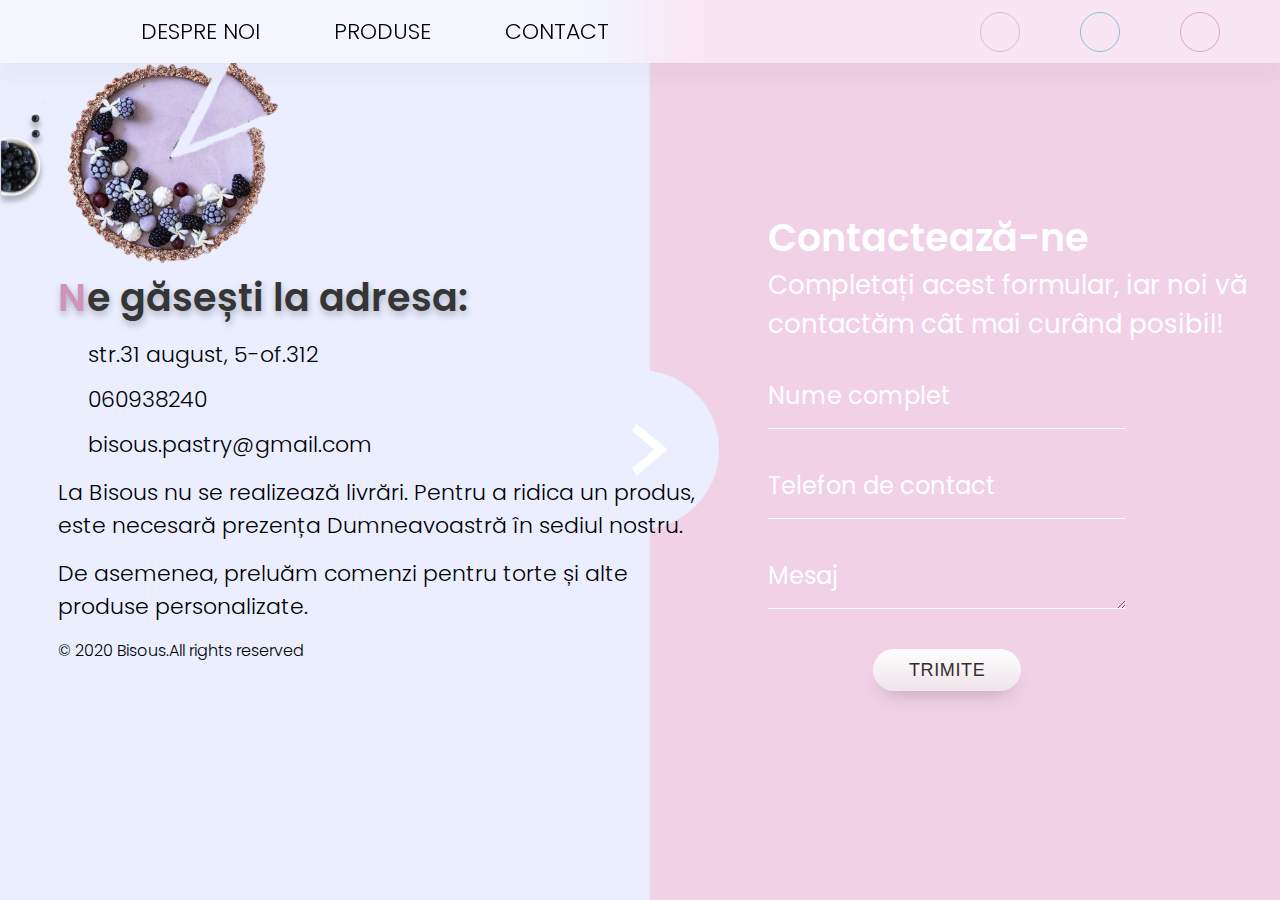
<file: contact.html>
<!DOCTYPE html>
<html lang="en">
  <head>
    <meta charset="UTF-8" />
    <meta name="viewport" content="width=device-width, initial-scale=1.0" />
    <link
      href="https://fonts.googleapis.com/css2?family=Poppins:wght@100;300;400;500;600;700&display=swap"
      rel="stylesheet"
    />
    <link
      rel="stylesheet"
      href="https://use.fontawesome.com/releases/v5.14.0/css/all.css"
      integrity="sha384-HzLeBuhoNPvSl5KYnjx0BT+WB0QEEqLprO+NBkkk5gbc67FTaL7XIGa2w1L0Xbgc"
      crossorigin="anonymous"
    />
    <link rel="stylesheet" href="contact.css" />
    <title>Contact</title>
  </head>
  <body>
    <div class="main">
    <!--Nav-bar-->
    <header class="header" id="header">
      <div class="header-inner">
        <div class="nav-bar">
          <a href="index.html" class="nav-link">
            <i class="fas fa-home"></i>
          </a>
          <a href="index.html" class="nav-link">Despre noi</a>
          <a href="products.html" class="nav-link">Produse</a>
          <a href="contact.html" class="nav-link">Contact</a>
        </div>
        <!--Burger-menu-->
        <div class="burger">
          <div class="line1"></div>
          <div class="line2"></div>
          <div class="line3"></div>
        </div>

        <div class="nav-socials">
          <a class="color1" href="#"
            ><i class="fab fa-facebook-f" id="facebook"></i
          ></a>
          <a class="color2" href="#"
            ><i class="fab fa-instagram" id="instagram"></i
          ></a>
          <a class="color3" href="#"><i class="fas fa-at" id="email"></i></a>
        </div>
      </div>
    </header>

    <!--CONTACT-->
    <section class="contact">
      <div class="contact-inner">
        <div class="contact-column1">
          <div class="contact-image">
            <img src="ContactImg/Image.png" alt="tarta cu afine" />
          </div>
          <div class="contact-text">
            <h2><span>N</span>e găsești la adresa:</h2>
            <div class="contact-categories">
              <div class="contact-line">
                <i class="fas fa-map-marker-alt"></i>
                <p class="contact-address">str.31 august, 5-of.312</p>
              </div>

              <div class="contact-line">
                <i class="fas fa-phone"></i>
                <p class="contact-address">060938240</p>
              </div>

              <div class="contact-line">
                <i class="fas fa-at"></i>
                <p class="contact-address">bisous.pastry@gmail.com</p>
              </div>
            </div>
            <!--/.contact-categories-->
            <div class="contact-details">
              <p class="contact-detail">
                La Bisous nu se realizează livrări. Pentru a ridica un produs,
                este necesară prezența Dumneavoastră în sediul nostru.
              </p>
              <p class="contact-detail">
                De asemenea, preluăm comenzi pentru torte și alte produse
                personalizate.
              </p>
            </div>
            <p class="contact-copyrights">© 2020 Bisous.All rights reserved</p>
          </div>
          <!--/.contact-text-->
        </div>
        <!--/.contact-column1-->

        <div class="contact-column2">
          <form action="" class="contact-form">
            <h2 class="contact-title">Contactează-ne</h2>
            <p class="contact-sentence">
              Completați acest formular, iar noi vă contactăm cât mai curând
              posibil!
            </p>
            
            <div class="form-inputs">
                <div class="input">
            <input id="name" type="text" name="name" required />
            <label class="contact-label" for="name"><span>Nume complet</span></label></div></br>
            <div class="input">
            <input id="phone" type="text" name="phone" required />
            <label class="contact-label" for="phone"><span>Telefon de contact</span></label></div></br>
            <div class="input">
            <textarea
            name="message"
            id="message"
            cols="30"
            rows="12" required
          ></textarea>
            <label class="contact-label" for="message"><span>Mesaj</span></label></div></br>
            
            <div class="button-wrapper">
            <button class="contact-button">TRIMITE</button></div>
        </div>
          </form>
        </div>
        <!--/.contact-column2-->
      </div>
      <!--/.contact-inner-->
    </section>
  </div><!--/.main-->
    <script src="app2.js"></script>
  </body>
</html>
</file>
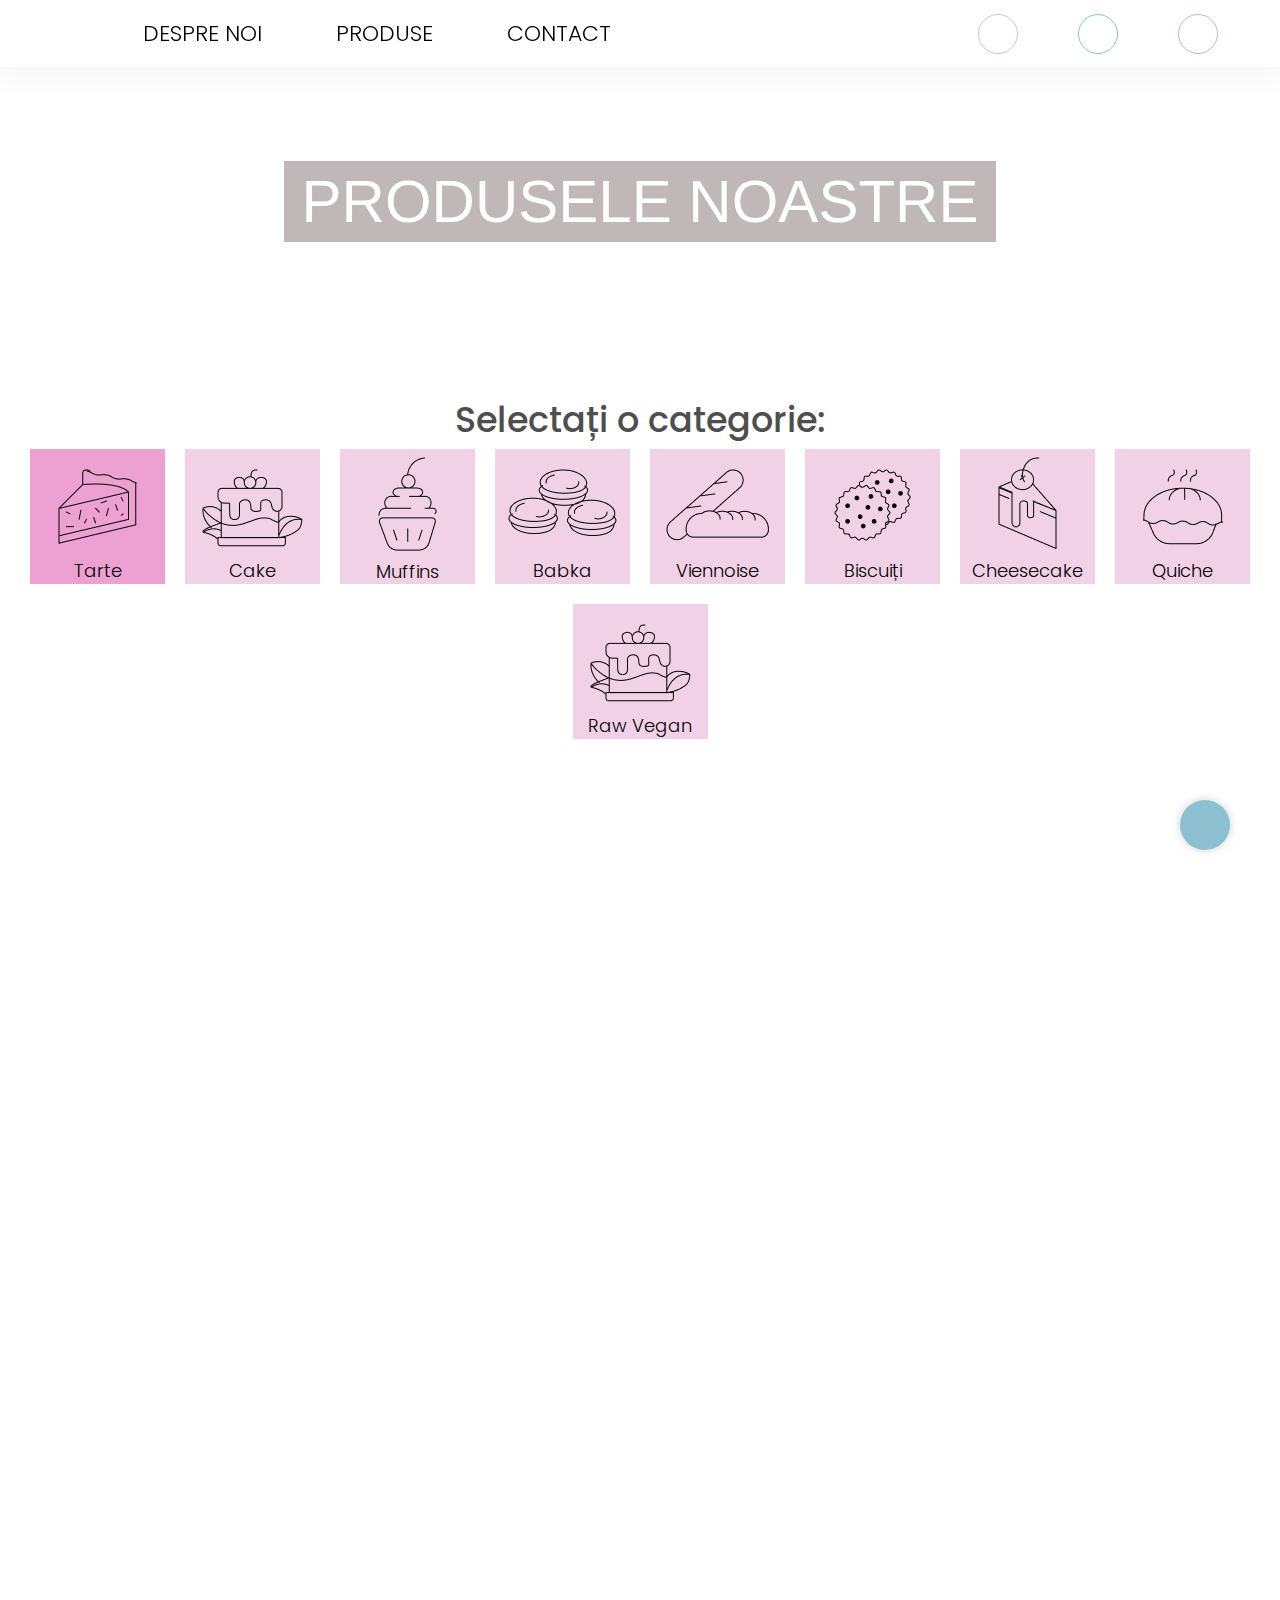
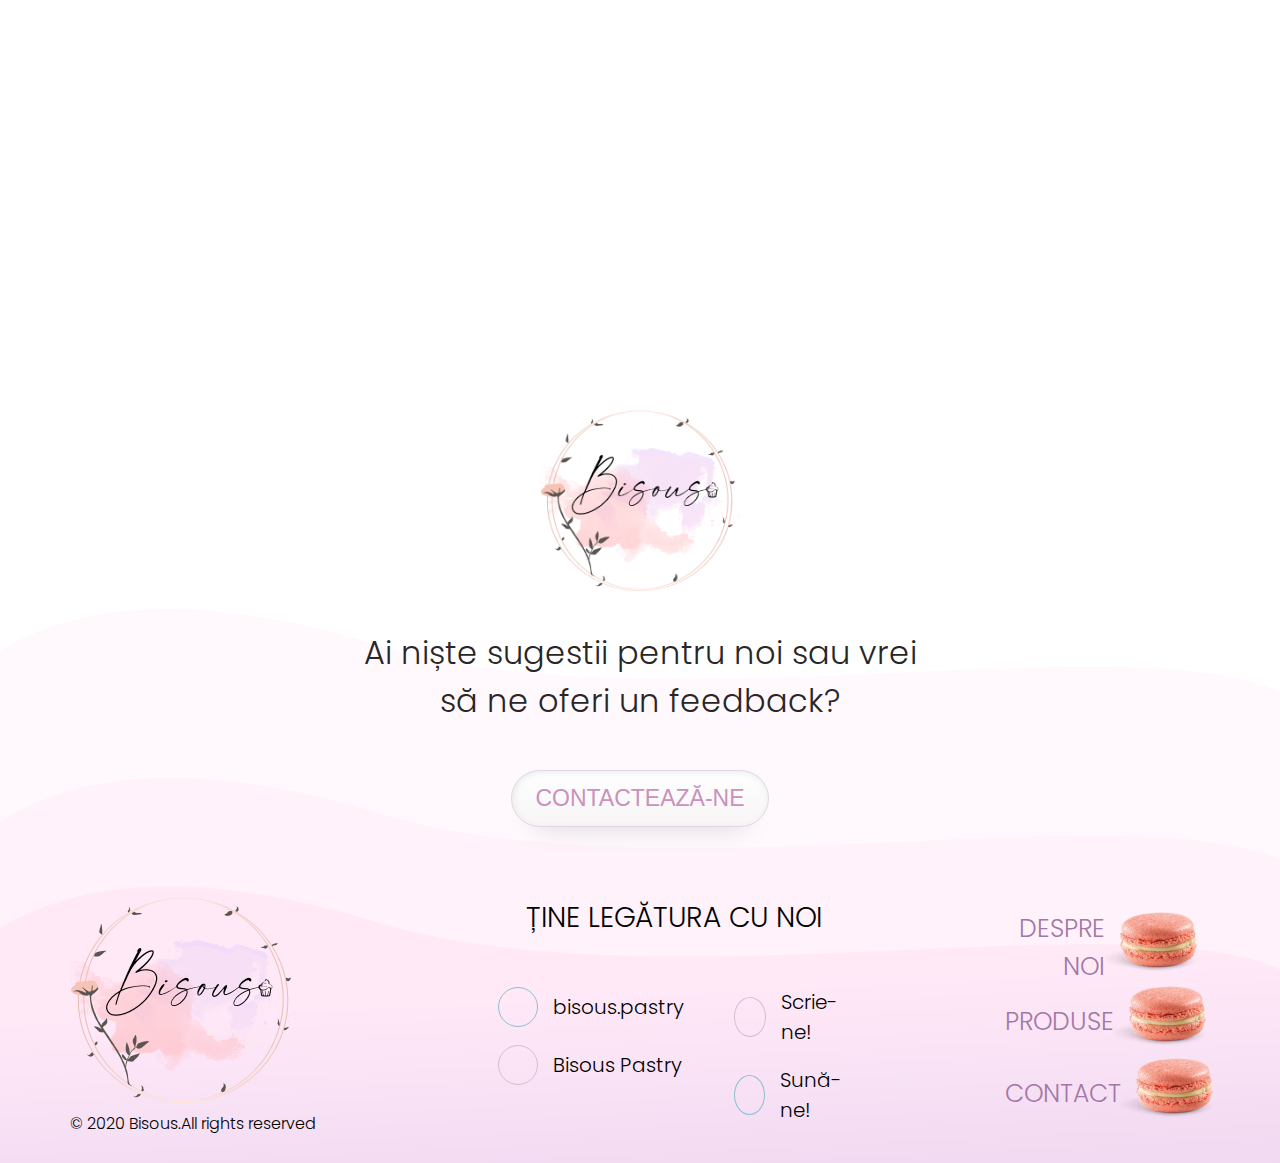
<file: products.html>
<!DOCTYPE html>
<html lang="en">
  <head>
    <meta charset="UTF-8" />
    <meta name="viewport" content="width=device-width, initial-scale=1.0" />
    <link
      rel="stylesheet"
      href="//db.onlinewebfonts.com/c/0407ed4aef00d4db57f6001e710e0a85?family=Castellar"
      type="text/css"
    />
    <link
      href="https://fonts.googleapis.com/css2?family=Poppins:wght@100;300;400;500;600;700&display=swap"
      rel="stylesheet"
    />
    <link
      rel="stylesheet"
      href="https://use.fontawesome.com/releases/v5.14.0/css/all.css"
      integrity="sha384-HzLeBuhoNPvSl5KYnjx0BT+WB0QEEqLprO+NBkkk5gbc67FTaL7XIGa2w1L0Xbgc"
      crossorigin="anonymous"
    />
    <link rel="stylesheet" href="products.css" />
    <title>Products</title>
  </head>
  <body>
    <div class="main">
      <!--Nav-bar-->
      <header class="header" id="header">
        <div class="header-inner">
          <div class="nav-bar">
            <a href="index.html" class="nav-link">
              <i class="fas fa-home"></i>
            </a>
            <a href="index.html" class="nav-link">Despre noi</a>
            <a href="products.html" class="nav-link">Produse</a>
            <a href="contact.html" class="nav-link">Contact</a>
          </div>
          <!--Burger-menu-->
          <div class="burger">
            <div class="line1"></div>
            <div class="line2"></div>
            <div class="line3"></div>
          </div>

          <div class="nav-socials">
            <a class="color1" href="#"
              ><i class="fab fa-facebook-f" id="facebook"></i
            ></a>
            <a class="color2" href="#"
              ><i class="fab fa-instagram" id="instagram"></i
            ></a>
            <a class="color3" href="#"><i class="fas fa-at" id="email"></i></a>
          </div>
        </div>
      </header>

      <!--INTRO-->
      <section class="intro">
        <div class="intro-inner">
          <h1>PRODUSELE NOASTRE</h1>
          <p class="intro-select">Selectați o categorie:</p>
          <div class="intro-categories">
            <div class="intro-category active">
              <div class="intro-icon">
                <img src="ProductsImg/TartaIcon.png" alt="tarta" />
              </div>
              <p class="intro-name">Tarte</p>
            </div>

            <div class="intro-category">
              <div class="intro-icon">
                <img src="ProductsImg/PrajituraIcon.png" alt="prajitura" />
              </div>
              <p class="intro-name">Cake</p>
            </div>

            <div class="intro-category">
              <div class="intro-icon no-margin">
                <img src="ProductsImg/CupcakeIcon.png" alt="muffin" />
              </div>
              <p class="intro-name">Muffins</p>
            </div>

            <div class="intro-category">
              <div class="intro-icon">
                <img src="ProductsImg/MacaronsIcon.png" alt="babka" />
              </div>
              <p class="intro-name">Babka</p>
            </div>

            <div class="intro-category">
              <div class="intro-icon">
                <img src="ProductsImg/ViennoiseIcon.png" alt="viennoise" />
              </div>
              <p class="intro-name">Viennoise</p>
            </div>

            <div class="intro-category">
              <div class="intro-icon">
                <img src="ProductsImg/BiscuitiIcon.png" alt="biscuiti" />
              </div>
              <p class="intro-name">Biscuiți</p>
            </div>

            <div class="intro-category">
              <div class="intro-icon no-margin">
                <img src="ProductsImg/CheesecakeIcon.png" alt="cheesecake" />
              </div>
              <p class="intro-name">Cheesecake</p>
            </div>

            <div class="intro-category">
              <div class="intro-icon">
                <img src="ProductsImg/QuicheIcon.png" alt="quiche" />
              </div>
              <p class="intro-name">Quiche</p>
            </div>

            <div class="intro-category">
              <div class="intro-icon">
                <img src="ProductsImg/PrajituraIcon.png" alt="raw vegan" />
              </div>
              <p class="intro-name">Raw Vegan</p>
            </div>

          </div>
          <!--/.intro-categories-->
        </div>
        <!--/.intro-inner-->
      </section>

      <!--PRODUCTS1-->

      <section class="products active" id="tarte">
        <div class="products-inner">
          <div class="products-header">
            <div class="products-image">
              <img src="ProductsImg/Tarta0.png" alt="tarta" />
            </div>
            <h2>TARTE</h2>
          </div>
          <!--/.products-header-->

          <p class="products-quote">
            O cremă aromată, biscuiți crocanți și textură ușoară - aceștia sunt
            biscuiții macarons de la Bisous.
          </p>

          <div class="products-container">
            <div class="products-items">
              <div class="product-item anim">
                <div class="product-column1 position-tarta">
                  <div class="product-image">
                    <img src="ProductsImg/Tarta1.png" alt="tarta" />
                  </div>
                  <p class="product-price pc">45 lei</p>
                </div>
                <div class="product-column2">
                  <h3>Tartă cu Mere Caramelizate și Sos de Caramelă</h3>
                  <p class="product-ingredients">
                    <span>Ingrediente</span>: blat din făină c/s, nuci grecești, ouă, unt 82%, zahăr, sare, mere, sos de caramelă.
                  </p>
                  <p class="product-price mobile">45 lei</p>
                </div>
              </div>

              <div class="product-item anim">
                <div class="product-column1 position-tarta">
                  <div class="product-image">
                    <img src="ProductsImg/Tarta2.png" alt="tarta" />
                  </div>
                  <p class="product-price pc">45 lei</p>
                </div>
                <div class="product-column2">
                  <h3>Tartă cu Ciocolată și Cocos</h3>
                  <p class="product-ingredients">
                    <span>Ingrediente</span>: blat din făină c/s, nuci grecești, ouă, unt 82%, zahăr, sare, ciocolată, fulgi de cocos.
                  </p>
                  <p class="product-price mobile">45 lei</p>
                </div>
              </div>

              <div class="product-item anim">
                <div class="product-column1 position-tarta">
                  <div class="product-image">
                    <img src="ProductsImg/Tarta3.png" alt="tarta" />
                  </div>
                  <p class="product-price pc">45 lei</p>
                </div>
                <div class="product-column2">
                  <h3>Tartă cu Fructe de Pădure</h3>
                  <p class="product-ingredients">
                    <span>Ingrediente</span>: blat din făină c/s, nuci grecești, ouă, unt 82%, zahăr, sare, fructe de pădure.
                  </p>
                  <p class="product-price mobile">45 lei</p>
                </div>
              </div>

              <div class="product-item anim">
                <div class="product-column1 position-tarta">
                  <div class="product-image">
                    <img src="ProductsImg/Tarta4.png" alt="tarta" />
                  </div>
                  <p class="product-price pc">45 lei</p>
                </div>
                <div class="product-column2">
                  <h3>Tartă cu Ciocolată Albă și Zmeură</h3>
                  <p class="product-ingredients">
                    <span>Ingrediente</span>: blat din făină c/s, nuci grecești, ouă, unt 82%, zahăr, sare, ciocolată albă, zmeură.
                  </p>
                  <p class="product-price mobile">45 lei</p>
                </div>
              </div>
            </div>
            <!--/.products-items-->
          </div>
          <!--/.products-container-->
        </div>
        <!--/.products-inner-->
      </section>

      <!--PRODUCTS2-->
      <section class="products" id="chec">
        <div class="products-inner">
          <div class="products-header">
            <div class="products-image smaller-width">
              <img src="ProductsImg/Prajitura0.png" alt="chec" />
            </div>
            <h2>Chec</h2>
          </div>
          <!--/.products-header-->

          <p class="products-quote">
            O cremă aromată, biscuiți crocanți și textură ușoară - aceștia sunt
            biscuiții macarons de la Bisous.
          </p>

          <div class="products-container">
            <div class="products-items">
              <div class="product-item anim">
                <div class="product-column1">
                  <div class="product-image">
                    <img src="ProductsImg/Prajitura1.png" alt="prajitura" />
                  </div>
                  <p class="product-price pc">45 lei</p>
                </div>
                <div class="product-column2">
                  <h3>Chec cu Mac și Glazură de Lămâie</h3>
                  <p class="product-ingredients">
                    <span>Ingrediente</span>: făină c/s, zahăr, ouă, unt 82%, sare, mac, suc de lămâie.
                  </p>
                  <p class="product-price mobile">45 lei</p>
                </div>
              </div>

              <div class="product-item anim">
                <div class="product-column1">
                  <div class="product-image">
                    <img src="ProductsImg/Prajitura3.png" alt="prajitura" />
                  </div>
                  <p class="product-price pc">45 lei</p>
                </div>
                <div class="product-column2">
                  <h3>Chec Zebra cu Picături de Ciocolată</h3>
                  <p class="product-ingredients">
                    <span>Ingrediente</span>: făină c/s, zahăr, ouă, unt 82%, sare, picături de ciocolată.
                  </p>
                  <p class="product-price mobile">45 lei</p>
                </div>
              </div>

              <div class="product-item anim">
                <div class="product-column1">
                  <div class="product-image">
                    <img src="ProductsImg/Prajitura3.png" alt="prajitura" />
                  </div>
                  <p class="product-price pc">45 lei</p>
                </div>
                <div class="product-column2">
                  <h3>Chec cu Picături de Ciocolată și Cacao</h3>
                  <p class="product-ingredients">
                    <span>Ingrediente</span>: făină c/s, zahăr, ouă, unt 82%, sare, picături de ciocolată, cacao.
                  </p>
                  <p class="product-price mobile">45 lei</p>
                </div>
              </div>

              <div class="product-item anim">
                <div class="product-column1">
                  <div class="product-image">
                    <img src="ProductsImg/Prajitura4.png" alt="prajitura" />
                  </div>
                  <p class="product-price pc">45 lei</p>
                </div>
                <div class="product-column2">
                  <h3>Chec cu Morcov, Nuci și Coajă de Portocală</h3>
                  <p class="product-ingredients">
                    <span>Ingrediente</span>: făină c/s, zahăr, ouă, unt 82%, sare, morcov, nuci grecești, coajă de portocală.
                  </p>
                  <p class="product-price mobile">45 lei</p>
                </div>
              </div>

              <div class="product-item anim">
                <div class="product-column1">
                  <div class="product-image">
                    <img src="ProductsImg/Prajitura4.png" alt="prajitura" />
                  </div>
                  <p class="product-price pc">45 lei</p>
                </div>
                <div class="product-column2">
                  <h3>Chec cu Banane, Cacao și Picături de Ciocolată</h3>
                  <p class="product-ingredients">
                    <span>Ingrediente</span>: făină c/s, zahăr, ouă, unt 82%, sare, banane, cacao, picături de ciocolată.
                  </p>
                  <p class="product-price mobile">45 lei</p>
                </div>
              </div>

            </div>
            <!--/.products-items-->
          </div>
          <!--/.products-container-->
        </div>
        <!--/.products-inner-->
      </section>

      <!--PRODUCTS3-->
      <section class="products" id="muffins">
        <div class="products-inner">
          <div class="products-header">
            <div class="products-image">
              <img src="ProductsImg/Cupcake0.png" alt="muffin" />
            </div>
            <h2>Muffins</h2>
          </div>
          <!--/.products-header-->

          <p class="products-quote">
            O cremă aromată, biscuiți crocanți și textură ușoară - aceștia sunt
            biscuiții macarons de la Bisous.
          </p>

          <div class="products-container">
            <div class="products-items">
              <div class="product-item anim">
                <div class="product-column1">
                  <div class="product-image">
                    <img src="ProductsImg/Cupcake1.png" alt="muffin" />
                  </div>
                  <p class="product-price pc">45 lei</p>
                </div>
                <div class="product-column2">
                  <h3>Muffin Clasic cu Vanilie</h3>
                  <p class="product-ingredients">
                    <span>Ingrediente</span>: făină c/s, ouă, lapte integral, unt 82%, zahăr, extract de vanilie.
                  </p>
                  <p class="product-price mobile">45 lei</p>
                </div>
              </div>

              <div class="product-item anim">
                <div class="product-column1">
                  <div class="product-image">
                    <img src="ProductsImg/Cupcake2.png" alt="muffin" />
                  </div>
                  <p class="product-price pc">45 lei</p>
                </div>
                <div class="product-column2">
                  <h3>Muffin Clasic cu Fructe </h3>
                  <p class="product-ingredients">
                    <span>Ingrediente</span>: făină c/s, ouă, lapte integral, unt 82%, zahăr, fructe la alegere.
                  </p>
                  <p class="product-price mobile">45 lei</p>
                </div>
              </div>

              <div class="product-item anim">
                <div class="product-column1">
                  <div class="product-image">
                    <img src="ProductsImg/Cupcake3.png" alt="cupcake" />
                  </div>
                  <p class="product-price pc">45 lei</p>
                </div>
                <div class="product-column2">
                  <h3>Muffin cu Vișină și Cacao</h3>
                  <p class="product-ingredients">
                    <span>Ingrediente</span>: făină c/s, ouă, lapte integral, unt 82%, zahăr, cacao, vișină.
                  </p>
                  <p class="product-price mobile">45 lei</p>
                </div>
              </div>

              <div class="product-item anim">
                <div class="product-column1">
                  <div class="product-image">
                    <img src="ProductsImg/Cupcake4.png" alt="muffin" />
                  </div>
                  <p class="product-price pc">45 lei</p>
                </div>
                <div class="product-column2">
                  <h3>Muffin cu Ciocolată și Cacao</h3>
                  <p class="product-ingredients">
                    <span>Ingrediente</span>: făină c/s, ouă, lapte integral, unt 82%, zahăr, cacao, ciocolată.
                  </p>
                  <p class="product-price mobile">45 lei</p>
                </div>
              </div>

              <div class="product-item anim">
                <div class="product-column1">
                  <div class="product-image">
                    <img src="ProductsImg/Cupcake4.png" alt="muffin" />
                  </div>
                  <p class="product-price pc">45 lei</p>
                </div>
                <div class="product-column2">
                  <h3>Cacao Muffin</h3>
                  <p class="product-ingredients">
                    <span>Ingrediente</span>: făină c/s, ouă, lapte integral, unt 82%, zahăr, cacao.
                  </p>
                  <p class="product-price mobile">45 lei</p>
                </div>
              </div>

            </div>
            <!--/.products-items-->
          </div>
          <!--/.products-container-->
        </div>
        <!--/.products-inner-->
      </section>

      <!--PRODUCTS4-->
      <section class="products" id="babka invartita">
        <div class="products-inner">
          <div class="products-header">
            <div class="products-image">
              <img src="ProductsImg/Macaron0.png" alt="babka invartita" />
            </div>
            <h2>BABKA</h2>
          </div>
          <!--/.products-header-->

          <p class="products-quote">
            O cremă aromată, biscuiți crocanți și textură ușoară - aceștia sunt
            biscuiții macarons de la Bisous.
          </p>

          <div class="products-container">
            <div class="products-items">
              <div class="product-item anim">
                <div class="product-column1">
                  <div class="product-image">
                    <img src="ProductsImg/Macaron1.png" alt="babka invartita" />
                  </div>
                  <p class="product-price pc">45 lei</p>
                </div>
                <div class="product-column2">
                  <h3>Babka cu Mac</h3>
                  <p class="product-ingredients">
                    <span>Ingrediente</span>: făină c/s, lapte integral, unt 82%, ouă, zahăr, sare, drojdii, mac.
                  </p>
                  <p class="product-price mobile">45 lei</p>
                </div>
              </div>

              <div class="product-item anim">
                <div class="product-column1">
                  <div class="product-image">
                    <img src="ProductsImg/Macaron2.png" alt="babka invartita" />
                  </div>
                  <p class="product-price pc">45 lei</p>
                </div>
                <div class="product-column2">
                  <h3>Babka cu Pastă de Ciocolată</h3>
                  <p class="product-ingredients">
                    <span>Ingrediente</span>: făină c/s, lapte integral, unt 82%, ouă, zahăr, sare, drojdii, pastă de ciocolată.
                  </p>
                  <p class="product-price mobile">45 lei</p>
                </div>
              </div>

              <div class="product-item anim">
                <div class="product-column1">
                  <div class="product-image">
                    <img src="ProductsImg/Macaron3.png" alt="babka invartita" />
                  </div>
                  <p class="product-price pc">45 lei</p>
                </div>
                <div class="product-column2">
                  <h3>Babka cu Scorțișoară, Fructe Uscate și Rom</h3>
                  <p class="product-ingredients">
                    <span>Ingrediente</span>: făină c/s, lapte integral, unt 82%, ouă, zahăr, sare, drojdii, scorțișoară, stafide, caise uscate, rom.
                  </p>
                  <p class="product-price mobile">45 lei</p>
                </div>
              </div>

              <div class="product-item anim">
                <div class="product-column1">
                  <div class="product-image">
                    <img src="ProductsImg/Macaron4.png" alt="macaron" />
                  </div>
                  <p class="product-price pc">45 lei</p>
                </div>
                <div class="product-column2">
                  <h3>Babka cu Lapte Condensat și Nuci</h3>
                  <p class="product-ingredients">
                    <span>Ingrediente</span>: făină c/s, lapte integral, unt 82%, ouă, zahăr, sare, drojdii, lapte condensat fiert, nuci grecești.
                  </p>
                  <p class="product-price mobile">45 lei</p>
                </div>
              </div>
            </div>
            <!--/.products-items-->
          </div>
          <!--/.products-container-->
        </div>
        <!--/.products-inner-->
      </section>

      <!--PRODUCTS5-->
      <section class="products" id="viennoise">
        <div class="products-inner">
          <div class="products-header">
            <div class="products-image smaller-width">
              <img src="ProductsImg/Viennoise0.png" alt="viennoise" />
            </div>
            <h2>VIENNOISE</h2>
          </div>
          <!--/.products-header-->

          <p class="products-quote">
            O cremă aromată, biscuiți crocanți și textură ușoară - aceștia sunt
            biscuiții macarons de la Bisous.
          </p>

          <div class="products-container">
            <div class="products-items">
              <div class="product-item anim">
                <div class="product-column1">
                  <div class="product-image">
                    <img src="ProductsImg/Viennoise1.png" alt="cinnabon" />
                  </div>
                  <p class="product-price pc">45 lei</p>
                </div>
                <div class="product-column2">
                  <h3>Cinnabon cu Scorțișoară și Ciocolată</h3>
                  <p class="product-ingredients">
                    <span>Ingrediente</span>: făină c/s, ouă, zahăr, drojdii, unt 82%, lapte integral, scorțișoară, cacao, ciocolată.
                  </p>
                  <p class="product-price mobile">45 lei</p>
                </div>
              </div>

              <div class="product-item anim">
                <div class="product-column1">
                  <div class="product-image">
                    <img src="ProductsImg/Viennoise2.png" alt="melc" />
                  </div>
                  <p class="product-price pc">45 lei</p>
                </div>
                <div class="product-column2">
                  <h3>Cinnabon cu Scorțișoară și Cream Cheese</h3>
                  <p class="product-ingredients">
                    <span>Ingrediente</span>: făină c/s, ouă, zahăr, drojdii, unt 82%, lapte integral, scorțișoară, cremă cheese.
                  </p>
                  <p class="product-price mobile">45 lei</p>
                </div>
              </div>

              <div class="product-item anim">
                <div class="product-column1">
                  <div class="product-image">
                    <img src="ProductsImg/Viennoise1.png" alt="gogoși" />
                  </div>
                  <p class="product-price pc">45 lei</p>
                </div>
                <div class="product-column2">
                  <h3>Gogoși cu Lapte Condensat</h3>
                  <p class="product-ingredients">
                    <span>Ingrediente</span>: făină c/s, ouă, zahăr, drojdii, lapte integral, scorțișoară, lapte condensat fiert.
                  </p>
                  <p class="product-price mobile">45 lei</p>
                </div>
              </div>

              <div class="product-item anim">
                <div class="product-column1">
                  <div class="product-image">
                    <img src="ProductsImg/Viennoise2.png" alt="gogoși" />
                  </div>
                  <p class="product-price pc">45 lei</p>
                </div>
                <div class="product-column2">
                  <h3>Gogoși cu Cremă de Vanilie</h3>
                  <p class="product-ingredients">
                    <span>Ingrediente</span>: făină c/s, ouă, zahăr, drojdii, lapte integral, smântână, extract de vanilie.
                  </p>
                  <p class="product-price mobile">45 lei</p>
                </div>
              </div>

              <div class="product-item anim">
                <div class="product-column1">
                  <div class="product-image">
                    <img src="ProductsImg/Viennoise2.png" alt="gogoși" />
                  </div>
                  <p class="product-price pc">45 lei</p>
                </div>
                <div class="product-column2">
                  <h3>Gogoși cu Gem de Fructe</h3>
                  <p class="product-ingredients">
                    <span>Ingrediente</span>: făină c/s, ouă, zahăr, drojdii, lapte integral, gem de fructe.
                  </p>
                  <p class="product-price mobile">45 lei</p>
                </div>
              </div>

              <div class="product-item anim">
                <div class="product-column1">
                  <div class="product-image">
                    <img src="ProductsImg/Viennoise2.png" alt="gogoși" />
                  </div>
                  <p class="product-price pc">45 lei</p>
                </div>
                <div class="product-column2">
                  <h3>Gogoși cu Ciocolată</h3>
                  <p class="product-ingredients">
                    <span>Ingrediente</span>: făină c/s, ouă, zahăr, drojdii, lapte integral, ciocolată.
                  </p>
                  <p class="product-price mobile">45 lei</p>
                </div>
              </div>

              <div class="product-item anim">
                <div class="product-column1">
                  <div class="product-image">
                    <img src="ProductsImg/Viennoise2.png" alt="cornișoare" />
                  </div>
                  <p class="product-price pc">45 lei</p>
                </div>
                <div class="product-column2">
                  <h3>Cornișoare cu Lapte Condensat</h3>
                  <p class="product-ingredients">
                    <span>Ingrediente</span>: făină c/s, ouă, zahăr, drojdii, unt 82%, lapte integral, sare, lapte condensat fiert.
                  </p>
                  <p class="product-price mobile">45 lei</p>
                </div>
              </div>

              <div class="product-item anim">
                <div class="product-column1">
                  <div class="product-image">
                    <img src="ProductsImg/Viennoise2.png" alt="cornișoare" />
                  </div>
                  <p class="product-price pc">45 lei</p>
                </div>
                <div class="product-column2">
                  <h3>Cornișoare cu Cremă de Vanilie</h3>
                  <p class="product-ingredients">
                    <span>Ingrediente</span>: făină c/s, ouă, zahăr, drojdii, unt 82%, lapte integral, sare, smântână, vanilie.
                  </p>
                  <p class="product-price mobile">45 lei</p>
                </div>
              </div>

              <div class="product-item anim">
                <div class="product-column1">
                  <div class="product-image">
                    <img src="ProductsImg/Viennoise2.png" alt="cornișoare" />
                  </div>
                  <p class="product-price pc">45 lei</p>
                </div>
                <div class="product-column2">
                  <h3>Cornișoare cu Gem de Fructe</h3>
                  <p class="product-ingredients">
                    <span>Ingrediente</span>: făină c/s, ouă, zahăr, drojdii, unt 82%, lapte integral, sare, gem de fructe.
                  </p>
                  <p class="product-price mobile">45 lei</p>
                </div>
              </div>

              <div class="product-item anim">
                <div class="product-column1">
                  <div class="product-image">
                    <img src="ProductsImg/Viennoise2.png" alt="cornișoare" />
                  </div>
                  <p class="product-price pc">45 lei</p>
                </div>
                <div class="product-column2">
                  <h3>Cornișoare cu Ciocolată</h3>
                  <p class="product-ingredients">
                    <span>Ingrediente</span>: făină c/s, ouă, zahăr, drojdii, unt 82%, lapte integral, sare, ciocolată.
                  </p>
                  <p class="product-price mobile">45 lei</p>
                </div>
              </div>

            </div>
            <!--/.products-items-->
          </div>
          <!--/.products-container-->
        </div>
        <!--/.products-inner-->
      </section>

      <!--PRODUCTS6-->
      <section class="products" id="biscuiti">
        <div class="products-inner">
          <div class="products-header">
            <div class="products-image smaller-width">
              <img src="ProductsImg/Biscuiti0.png" alt="biscuiti" />
            </div>
            <h2>BICUITI</h2>
          </div>
          <!--/.products-header-->

          <p class="products-quote">
            O cremă aromată, biscuiți crocanți și textură ușoară - aceștia sunt
            biscuiții macarons de la Bisous.
          </p>

          <div class="products-container">
            <div class="products-items">
              <div class="product-item anim">
                <div class="product-column1">
                  <div class="product-image">
                    <img src="ProductsImg/Biscuiti1.png" alt="biscuiti" />
                  </div>
                  <p class="product-price pc">45 lei</p>
                </div>
                <div class="product-column2">
                  <h3>Biscuiți de Ovăz cu Ciocolată</h3>
                  <p class="product-ingredients">
                    <span>Ingrediente</span>: fulgi de ovăz, unt 82%, făină c/s, zahăr, ouă, sare, fulgi de ciocolată.
                  </p>
                  <p class="product-price mobile">45 lei</p>
                </div>
              </div>

              <div class="product-item anim">
                <div class="product-column1">
                  <div class="product-image">
                    <img src="ProductsImg/Biscuiti1.png" alt="biscuiti" />
                  </div>
                  <p class="product-price pc">45 lei</p>
                </div>
                <div class="product-column2">
                  <h3>Biscuiți de Ovăz cu Fulgi de Cocos</h3>
                  <p class="product-ingredients">
                    <span>Ingrediente</span>: fulgi de ovăz, unt 82%, făină c/s, zahăr, ouă, sare, fulgi de cocos.
                  </p>
                  <p class="product-price mobile">45 lei</p>
                </div>
              </div>

              <div class="product-item anim">
                <div class="product-column1">
                  <div class="product-image">
                    <img src="ProductsImg/Biscuiti1.png" alt="biscuiti" />
                  </div>
                  <p class="product-price pc">45 lei</p>
                </div>
                <div class="product-column2">
                  <h3>Biscuiți de Ovăz cu Arahide</h3>
                  <p class="product-ingredients">
                    <span>Ingrediente</span>: fulgi de ovăz, unt 82%, făină c/s, zahăr, ouă, sare, arahide.
                  </p>
                  <p class="product-price mobile">45 lei</p>
                </div>
              </div>

              <div class="product-item anim">
                <div class="product-column1">
                  <div class="product-image">
                    <img src="ProductsImg/Biscuiti1.png" alt="biscuiti" />
                  </div>
                  <p class="product-price pc">45 lei</p>
                </div>
                <div class="product-column2">
                  <h3>Biscuiți de Ovăz cu Stafide și Susan</h3>
                  <p class="product-ingredients">
                    <span>Ingrediente</span>: fulgi de ovăz, unt 82%, făină c/s, zahăr, ouă, sare, stafide, susan.
                  </p>
                  <p class="product-price mobile">45 lei</p>
                </div>
              </div>

              <div class="product-item anim">
                <div class="product-column1">
                  <div class="product-image">
                    <img src="ProductsImg/Biscuiti1.png" alt="biscuiti" />
                  </div>
                  <p class="product-price pc">45 lei</p>
                </div>
                <div class="product-column2">
                  <h3>Biscuiți Americani</h3>
                  <p class="product-ingredients">
                    <span>Ingrediente</span>: făină c/s, unt 82%, zahăr, ouă, sare, picături de ciocolată.
                  </p>
                  <p class="product-price mobile">45 lei</p>
                </div>
              </div>

              <div class="product-item anim">
                <div class="product-column1">
                  <div class="product-image">
                    <img src="ProductsImg/Biscuiti1.png" alt="biscuiti" />
                  </div>
                  <p class="product-price pc">45 lei</p>
                </div>
                <div class="product-column2">
                  <h3>Biscuiți de Unt</h3>
                  <p class="product-ingredients">
                    <span>Ingrediente</span>: făină c/s, unt 82%, zahăr, ouă, extract de vanilie.
                  </p>
                  <p class="product-price mobile">45 lei</p>
                </div>
              </div>

              <div class="product-item anim">
                <div class="product-column1">
                  <div class="product-image">
                    <img src="ProductsImg/Biscuiti1.png" alt="biscuiti" />
                  </div>
                  <p class="product-price pc">45 lei</p>
                </div>
                <div class="product-column2">
                  <h3>Biscuiți Brownie</h3>
                  <p class="product-ingredients">
                    <span>Ingrediente</span>: făină c/s, unt 82%, zahăr, ouă, sare, cacao.
                  </p>
                  <p class="product-price mobile">45 lei</p>
                </div>
              </div>

              <div class="product-item anim">
                <div class="product-column1">
                  <div class="product-image">
                    <img src="ProductsImg/Biscuiti1.png" alt="biscuiti" />
                  </div>
                  <p class="product-price pc">45 lei</p>
                </div>
                <div class="product-column2">
                  <h3>Biscuiți cu Nuci</h3>
                  <p class="product-ingredients">
                    <span>Ingrediente</span>: făină c/s, unt 82%, zahăr, ouă, sare, nuci grecești.
                  </p>
                  <p class="product-price mobile">45 lei</p>
                </div>
              </div>

              <div class="product-item anim">
                <div class="product-column1">
                  <div class="product-image">
                    <img src="ProductsImg/Biscuiti1.png" alt="biscuiti" />
                  </div>
                  <p class="product-price pc">45 lei</p>
                </div>
                <div class="product-column2">
                  <h3>Biscuiți Madeleine</h3>
                  <p class="product-ingredients">
                    <span>Ingrediente</span>: făină c/s, unt 82%, zahăr, ouă, sare, lapte, vanilie.
                  </p>
                  <p class="product-price mobile">45 lei</p>
                </div>
              </div>

              <div class="product-item anim">
                <div class="product-column1">
                  <div class="product-image">
                    <img src="ProductsImg/Biscuiti1.png" alt="biscuiti" />
                  </div>
                  <p class="product-price pc">45 lei</p>
                </div>
                <div class="product-column2">
                  <h3>Cornulețe cu Vișină</h3>
                  <p class="product-ingredients">
                    <span>Ingrediente</span>: făină c/s, unt 82%, zahăr, ouă, smântână, vișine.
                  </p>
                  <p class="product-price mobile">45 lei</p>
                </div>
              </div>

            </div>
            <!--/.products-items-->
          </div>
          <!--/.products-container-->
        </div>
        <!--/.products-inner-->
      </section>

      <!--PRODUCTS7-->
      <section class="products" id="cheesecake">
        <div class="products-inner">
          <div class="products-header">
            <div class="products-image cheesecake-position">
              <img src="ProductsImg/Cheesecake0.png" alt="cheesecake" />
            </div>
            <h2>CHEESECAKE</h2>
          </div>
          <!--/.products-header-->

          <p class="products-quote">
            O cremă aromată, biscuiți crocanți și textură ușoară - aceștia sunt
            biscuiții macarons de la Bisous.
          </p>

          <div class="products-container">
            <div class="products-items">
              <div class="product-item anim">
                <div class="product-column1">
                  <div class="product-image">
                    <img src="ProductsImg/Cheesecake1.png" alt="cheesecake" />
                  </div>
                  <p class="product-price pc">45 lei</p>
                </div>
                <div class="product-column2">
                  <h3>Cheesecake Snickers cu Arahide și Ganache de Ciocolată</h3>
                  <p class="product-ingredients">
                    <span>Ingrediente</span>: blat din biscuiți artizanali, unt, cremă de brânză mascarpone, smântână dulce, ouă, zahăr, arahide în caramelă, ganache de ciocolată.
                  </p>
                  <p class="product-price mobile">45 lei</p>
                </div>
              </div>

              <div class="product-item anim">
                <div class="product-column1">
                  <div class="product-image">
                    <img src="ProductsImg/Cheesecake2.png" alt="cheesecake" />
                  </div>
                  <p class="product-price pc">45 lei</p>
                </div>
                <div class="product-column2">
                  <h3>Cheesecake cu Mac și Ganache de Ciocolată Albă</h3>
                  <p class="product-ingredients">
                    <span>Ingrediente</span>: blat din biscuiți artizanali, unt, cremă mascarpone, smântână dulce, ouă, zahăr, mac, cioclată albă.
                  </p>
                  <p class="product-price mobile">45 lei</p>
                </div>
              </div>

              <div class="product-item anim">
                <div class="product-column1">
                  <div class="product-image">
                    <img src="ProductsImg/Cheesecake3.png" alt="cheesecake" />
                  </div>
                  <p class="product-price pc">45 lei</p>
                </div>
                <div class="product-column2">
                  <h3>Cheesecake Clasic cu Fructe</h3>
                  <p class="product-ingredients">
                    <span>Ingrediente</span>: blat din biscuiți artizanali, unt, cremă de brânză mascarpone, smântână dulce, ouă, zahăr, fructe la alegere.
                  </p>
                  <p class="product-price mobile">45 lei</p>
                </div>
              </div>

              <div class="product-item anim">
                <div class="product-column1">
                  <div class="product-image">
                    <img src="ProductsImg/Cheesecake4.png" alt="cheesecake" />
                  </div>
                  <p class="product-price pc">45 lei</p>
                </div>
                <div class="product-column2">
                  <h3>Cheesecake cu Ciocolată și Cacao</h3>
                  <p class="product-ingredients">
                    <span>Ingrediente</span>: blat din biscuiți artizanali, unt, cremă mascarpone, smântână dulce, ouă, zahăr, ganache de ciocolată, cacao.
                  </p>
                  <p class="product-price mobile">45 lei</p>
                </div>
              </div>
            </div>
            <!--/.products-items-->
          </div>
          <!--/.products-container-->
        </div>
        <!--/.products-inner-->
      </section>

      <!--PRODUCTS8-->
      <section class="products" id="quiche">
        <div class="products-inner">
          <div class="products-header">
            <div class="products-image">
              <img src="ProductsImg/Quiche0.png" alt="quiche" />
            </div>
            <h2>QUICHE</h2>
          </div>
          <!--/.products-header-->

          <p class="products-quote">
            O cremă aromată, biscuiți crocanți și textură ușoară - aceștia sunt
            biscuiții macarons de la Bisous.
          </p>

          <div class="products-container">
            <div class="products-items">
              <div class="product-item anim">
                <div class="product-column1">
                  <div class="product-image">
                    <img src="ProductsImg/Quiche1.png" alt="quiche" />
                  </div>
                  <p class="product-price pc">45 lei</p>
                </div>
                <div class="product-column2">
                  <h3>Quiche cu Pui și Ciuperci</h3>
                  <p class="product-ingredients">
                    <span>Ingrediente</span>: blat din făină de c/s, unt 82%, ouă, smântână, carne de pui, ciuperci.
                  </p>
                  <p class="product-price mobile">45 lei</p>
                </div>
              </div>

              <div class="product-item anim">
                <div class="product-column1">
                  <div class="product-image">
                    <img src="ProductsImg/Quiche2.png" alt="quiche" />
                  </div>
                  <p class="product-price pc">45 lei</p>
                </div>
                <div class="product-column2">
                  <h3>Quiche cu Mozarella, Spanac și Roșii</h3>
                  <p class="product-ingredients">
                    <span>Ingrediente</span>: blat din făină de c/s, unt 82%, ouă, smântână, mozarella, roșii, spanac.
                  </p>
                  <p class="product-price mobile">45 lei</p>
                </div>
              </div>

              <div class="product-item anim">
                <div class="product-column1">
                  <div class="product-image">
                    <img src="ProductsImg/Quiche3.png" alt="quiche" />
                  </div>
                  <p class="product-price pc">45 lei</p>
                </div>
                <div class="product-column2">
                  <h3>Quiche cu Lorain, Șuncă și Cașcaval</h3>
                  <p class="product-ingredients">
                    <span>Ingrediente</span>: blat din făină de c/s, unt 82%, ouă, smmântână, lorain, șuncă, cașcaval.
                  </p>
                  <p class="product-price mobile">45 lei</p>
                </div>
              </div>

            </div>
            <!--/.products-items-->
          </div>
          <!--/.products-container-->
        </div>
        <!--/.products-inner-->
      </section>

       <!--PRODUCTS9-->
       <section class="products" id="produse raw vegan">
        <div class="products-inner">
          <div class="products-header">
            <div class="products-image">
              <img src="ProductsImg/Eclere0.png" alt="raw vegan" />
            </div>
            <h2>PRODUSE RAW VEGAN</h2>
          </div>
          <!--/.products-header-->

          <p class="products-quote">
            O cremă aromată, biscuiți crocanți și textură ușoară - aceștia sunt
            biscuiții macarons de la Bisous.
          </p>

          <div class="products-container">
            <div class="products-items">
              <div class="product-item anim">
                <div class="product-column1">
                  <div class="product-image">
                    <img src="ProductsImg/Eclere1.png" alt="ecler" />
                  </div>
                  <p class="product-price pc">45 lei</p>
                </div>
                <div class="product-column2">
                  <h3>Granola cu Ciocolată și Nuci</h3>
                  <p class="product-ingredients">
                    <span>Ingrediente</span>: fulgi de ovăz, ulei de cocos, miere de albini, migdale, nuci grecești, ciocolată.
                  </p>
                  <p class="product-price mobile">45 lei</p>
                </div>
              </div>

              <div class="product-item anim">
                <div class="product-column1">
                  <div class="product-image">
                    <img src="ProductsImg/Eclere2.png" alt="ecler" />
                  </div>
                  <p class="product-price pc">45 lei</p>
                </div>
                <div class="product-column2">
                  <h3>Granola cu Fructe Uscate și Nuci</h3>
                  <p class="product-ingredients">
                    <span>Ingrediente</span>: fulgi de ovăz, ulei de cocos, miere de albini, migdale, nuci grecești, fructe uscate.
                  </p>
                  <p class="product-price mobile">45 lei</p>
                </div>
              </div>

              <div class="product-item anim">
                <div class="product-column1">
                  <div class="product-image">
                    <img src="ProductsImg/Eclere3.png" alt="musli bar" />
                  </div>
                  <p class="product-price pc">45 lei</p>
                </div>
                <div class="product-column2">
                  <h3>Musli Bar</h3>
                  <p class="product-ingredients">
                    <span>Ingrediente</span>: fulgi de ovăz, fulgi de cocos, stafide, picături de ciocolată, ulei de cocos, miere, migdale, chia.
                  </p>
                  <p class="product-price mobile">45 lei</p>
                </div>
              </div>

              <div class="product-item anim">
                <div class="product-column1">
                  <div class="product-image">
                    <img src="ProductsImg/Eclere4.png" alt="tarta cu ciocolata" />
                  </div>
                  <p class="product-price pc">45 lei</p>
                </div>
                <div class="product-column2">
                  <h3>Tartă cu Ciocolată</h3>
                  <p class="product-ingredients">
                    <span>Ingrediente</span>: blat din curmale și nuci grecești, umplutură din ciocolată neagră, lapte de cocos, unt de cocos.
                  </p>
                  <p class="product-price mobile">45 lei</p>
                </div>
              </div>

            </div>
            <!--/.products-items-->
          </div>
          <!--/.products-container-->
        </div>
        <!--/.products-inner-->
      </section>


      <section class="footer-wrapper">
        <!--CONTACT-->
        <section class="contact">
          <div class="contact-inner">
            <div class="contact-logo">
              <img src="AboutImg/Logo.png" alt="bisous-logo" />
            </div>
            <p class="contact-text">
              Ai niște sugestii pentru noi sau vrei să ne oferi un feedback?
            </p>
            <button class="contact-button">
              <a href="contact.html">Contactează-ne</a>
            </button>
          </div>
          <!--/.contact-inner-->
        </section>

        <section class="footer">
          <div class="footer-inner">
            <div class="footer-column1">
              <div class="footer-logo">
                <img src="AboutImg/Logo.png" alt="bisous logo" />
              </div>
              <p class="footer-copyrights">© 2020 Bisous.All rights reserved</p>
            </div>

            <div class="footer-column2">
              <p class="footer-text">Ține legătura cu noi</p>
              <div class="footer-links">
                <div class="footer-links-column">
                  <div class="footer-line">
                    <a class="footer-icon color1" href="#"
                      ><i class="fab fa-instagram"></i
                    ></a>
                    <p class="footer-social">bisous.pastry</p>
                  </div>

                  <div class="footer-line">
                    <a class="footer-icon color2" href="#"
                      ><i class="fab fa-facebook-f"></i
                    ></a>
                    <p class="footer-social">Bisous Pastry</p>
                  </div>
                </div>
                <!--/.footer-links-column-->

                <div class="footer-links-column">
                  <div class="footer-line">
                    <a
                      class="footer-icon color2"
                      href="mailto: bisous@gmail.com"
                      ><i class="fas fa-at"></i
                    ></a>
                    <p class="footer-social">Scrie-ne!</p>
                  </div>

                  <div class="footer-line">
                    <a class="footer-icon color1" href="#"
                      ><i class="fas fa-phone"></i
                    ></a>
                    <p class="footer-social">Sună-ne!</p>
                  </div>
                </div>
                <!--/.footer-links-column-->
              </div>
              <!--/.footer-links-->
            </div>
            <!--/.footer-column2-->

            <div class="footer-column3">
              <div class="footer-menu-line">
                <a href="#about" class="footer-menu">Despre noi</a>
                <div class="footer-menu-image">
                  <img src="AboutImg/Macaron1.png" alt="macaron" />
                </div>
              </div>

              <div class="footer-menu-line">
                <a href="products.html" class="footer-menu">Produse</a>
                <div class="footer-menu-image">
                  <img src="AboutImg/Macaron1.png" alt="macaron" />
                </div>
              </div>

              <div class="footer-menu-line">
                <a href="contact.html" class="footer-menu">Contact</a>
                <div class="footer-menu-image">
                  <img src="AboutImg/Macaron1.png" alt="macaron" />
                </div>
              </div>
            </div>
          </div>
          <!--/.footer-inner-->
        </section>
        <!--/.footer-->
      </section>

      <!--Scroll To Top Button-->
      <button id="btnScrollToTop"><i class="fas fa-chevron-up"></i></button>
    </div>
    <!--/.main-->
    <script src="https://cdnjs.cloudflare.com/ajax/libs/jquery/3.3.1/jquery.min.js"></script>
    <script src="app1.js"></script>
  </body>
</html>
</file>
<file: contact.css>
html {
  scroll-behavior: smooth;
}

body {
  font-size: 16px;
  font-family: "Poppins", sans-serif;
  font-weight: 300;
  margin: 0;
}

*, *::before, *::after {
  box-sizing: border-box;
}

h1, h2, h3, h4, h5, h6, p {
  margin: 0;
}

/*********Nav-bar********/

.header {
  width: 100%;
  padding: 10px;
  background: rgba(255, 255, 255, 0.45);
  box-shadow: 0px 16px 21px rgba(0, 0, 0, 0.03);
  backdrop-filter: blur(35px);
  z-index: 5;
  position: absolute;
}

.sticky {
  position: fixed;
  top: 0;
  background: #f8e0fd;
  box-shadow: 0px 2px 6px rgba(32, 31, 31, 0.08);
}

.header-inner {
  display: flex;
  justify-content: space-between;
  align-items: center;
}

.nav-bar {
  display: flex;
}

.nav-link {
  text-transform: uppercase;
  text-decoration: none;
  color: #000000;
  margin: 0 30px;
  font-size: 22px;
  padding: 5px 7px;
  background: none;
  overflow: hidden;
  position: relative;
  transition: 0.5s;
  z-index: 1;
}

.nav-link::before {
  content: "";
  position: absolute;
  left: 0;
  bottom: 0;
  width: 100%;
  height: 0;
  background: linear-gradient(90deg, #eaeeff 0%, #f1d1e6 100%);
  border-radius: 0;
  z-index: -1;
  transition: 0.8s;
}

.nav-link:hover::before {
  height: 100%;
}

.nav-link:first-child {
  margin-left: 50px;
  color: #dca7ca;
}

.nav-link:hover {
  color: #ffffff;
}

.burger {
  display: none;
}

.burger div {
  width: 25px;
  height: 3px;
  background-color: #dca7ca;
  margin: 5px;
  transition: all 0.3s ease;
}

.nav-socials {
  display: flex;
}

.nav-socials a {
  display: flex;
  justify-content: center;
  align-items: center;
  text-decoration: none;
  width: 40px;
  height: 40px;
  margin: 0 30px;
  border: 1px solid;
  border-radius: 50%;
  transition: 0.2s;
}

.nav-socials a:last-child {
  margin-right: 50px;
}

.nav-socials a.color1 {
  border-color: #d7becf;
}

.nav-socials a.color2 {
  border-color: #8cc0d0;
}

.nav-socials a.color3 {
  border-color: #dca7ca;
}

.nav-socials a.color1:hover {
  background-color: #d7becf;
}

.nav-socials a.color2:hover {
  background-color: #8cc0d0;
}

.nav-socials a.color3:hover {
  background-color: #dca7ca;
}

.nav-socials i {
  font-size: 22px;
  transition: 0.3s;
}

#facebook {
  color: #d7becf;
}

#instagram {
  color: #8cc0d0;
}

#email {
  color: #dca7ca;
}

.nav-socials a:hover #facebook, .nav-socials a:hover #instagram, .nav-socials a:hover #email {
  color: #ffffff;
}

/*******CONTACT*******/

.contact {
  height: 100vh;
  background: url("ContactImg/Fundal.png") center no-repeat;
  background-size: cover;
}

.contact-inner {
  display: flex;
  height: 100%;
  justify-content: space-between;
}

.contact-column1 {
  width: 60%;
}

.contact-image {
  width: 42%;
}

.contact-image img {
  width: 100%;
  max-width: 100%;
}

.contact-text {
  width: 85%;
  transform: translateY(-12%);
  margin: 0 auto;
}

h2 {
  font-weight: 600;
  font-size: 38px;
  color: #353535;
  text-shadow: 1px 4px 7px rgba(0, 0, 0, 0.25);
}

h2 span {
  color: #cf93bc;
}

.contact-line {
  display: flex;
  align-items: center;
  margin: 12px 0;
}

.contact-line i {
  color: #d7becf;
  font-size: 28px;
  margin-right: 30px;
}

.contact-address {
  font-size: 22px;
}

.contact-detail {
  font-size: 22px;
  margin: 15px 0;
}

.contact-column2 {
  display: flex;
  flex-direction: column;
  justify-content: center;
  align-items: center;
  width: 40%;
}

.contact-title {
  color: #ffffff;
  text-shadow: none;
}

.contact-sentence {
  font-weight: normal;
  font-size: 26px;
  color: #ffffff;
}

.form-inputs {
  width: 70%;
  margin-top: 20px;
}

.input {
  position: relative;
  width: 100%;
  height: 65px;
  overflow: hidden;
}

label {
  font-weight: normal;
  font-size: 24px;
  line-height: 45px;
  color: #ffffff;
  position: absolute;
  bottom: 0;
  left: 0;
  width: 100%;
  height: 100%;
  border-bottom: 1.5px solid rgb(255, 255, 255);
}

label::after {
  content: "";
  position: absolute;
  left: 0;
  bottom: -1.5px;
  height: 100%;
  width: 100%;
  border-bottom: 2px solid #e89beb;
  transform: translateX(-100%);
  transition: transform 0.5s ease;
}

label span {
  position: absolute;
  bottom: 10px;
  left: 0;
  transition: all 0.3s ease;
}

input, textarea {
  width: 100%;
  font-size: 18px;
}

input, textarea {
  height: 100%;
  padding-top: 35px;
  border: none;
  background: none;
  color: rgb(97, 92, 92);
  outline: none;
}

.input input:focus+label span, .input input:valid+label span {
  transform: translateY(-40%);
  font-size: 22px;
  color: rgba(255, 255, 255, 0.815);
}

.input textarea:focus+label span, .input textarea:valid+label span {
  transform: translateY(-40%);
  font-size: 22px;
  color: rgba(255, 255, 255, 0.815);
}

.input input:focus+label::after, .input input:valid+label::after {
  transform: translateX(0);
}

.input textarea:focus+label::after, .input textarea:valid+label::after {
  transform: translateX(0);
}

.button-wrapper {
  width: 100%;
  display: flex;
  justify-content: center;
  margin-top: 15px;
}

.contact-button {
  font-size: 18px;
  letter-spacing: 0.035em;
  text-transform: uppercase;
  color: #342d2d;
  padding: 0.6em 2em;
  background: linear-gradient(180deg, #ffffff 0%, #ede3e9 100%);
  box-shadow: 0px 12px 20px -11px rgba(0, 0, 0, 0.25);
  border-radius: 24px;
  border: none;
  cursor: pointer;
  transition: all 0.3s ease;
}

.contact-button:hover {
  transform: scale(1.1);
  color: black;
}

/*iPad Pro*/

@media screen and (max-width: 1024px) {
  .contact-image {
    width: 100%;
  }
  .contact-column1 {
    width: 50%;
  }
  .contact-column2 {
    width: 50%;
    padding: 20px;
    align-self: center;
    margin-left: 50px;
  }
}

/*iPad*/

@media screen and (max-width: 812px) {
  .main {
    position: relative;
    overflow: hidden;
  }
  .header-inner {
    flex-direction: row-reverse;
  }
  .nav-bar {
    position: absolute;
    right: 0px;
    height: 98vh;
    width: 50vw;
    top: 60px;
    background-color: #f8e0fd;
    z-index: 20;
    display: flex;
    flex-direction: column;
    align-items: center;
    justify-content: center;
    transform: translateX(100%);
    transition: transform 0.5s ease-in;
  }
  .nav-link {
    margin: 2em auto;
    opacity: 0;
    font-size: 25px;
  }
  .nav-link:first-child {
    margin: 0;
  }
  .burger {
    display: block;
    margin-right: 30px;
    cursor: pointer;
  }
  .contact-column1 {
    display: flex;
    flex-direction: column;
    justify-content: center;
    padding-top: 60px;
    transform: translateY(60px);
  }
  .contact-detail {
    margin: 20px 0;
  }
  .contact-column2 {
    align-self: unset;
    padding-top: 60px;
  }
  .contact-image {
    display: none;
  }
}

.nav-active {
  transform: translateX(0);
}

@keyframes navLinkFade {
  from {
    opacity: 0;
    transform: translateX(50px);
  }
  to {
    opacity: 1;
    transform: translateX(0px);
  }
}

.toggle .line1 {
  transform: rotate(-45deg) translate(-5px, 6px);
}

.toggle .line2 {
  opacity: 0;
}

.toggle .line3 {
  transform: rotate(45deg) translate(-5px, -6px);
}

@media screen and (max-width: 450px) {
  .nav-bar {
    top: 50px;
    width: 100vw;
    background-color: #f8e0fddc;
  }
  .nav-socials a {
    width: 30px;
    height: 30px;
  }
  .nav-socials i {
    font-size: 18px;
  }
  .contact {
    height: fit-content;
    background: url("ContactImg/Fundal2.png") center no-repeat;
    background-size: cover;
  }
  .contact-inner {
    height: 100%;
    flex-direction: column-reverse;
    align-items: center;
    justify-content: center;
  }
  .contact-column1 {
    width: 100%;
    text-align: center;
    margin-top: 7.3em;
    padding: 0 10px 10px;
  }
  .contact-categories {
    display: flex;
    flex-direction: column;
    justify-content: center;
    align-items: center;
  }
  .contact-line {
    text-align: center;
    margin: 5px 0;
  }
  .contact-line i {
    display: none;
  }
  .contact-address {
    font-size: 20px;
  }
  .contact-detail {
    margin: 13px 0;
    font-size: 18px;
  }
  .contact-column2 {
    width: 100%;
    margin-left: 0;
    margin-top: 60px;
    text-align: center;
  }
  .form-inputs {
    width: 90%;
    margin: 0 auto;
  }
}

@media screen and (max-height: 450px) {
  .nav-link {
    font-size: 22px;
    margin: 0.5em;
  }
  .contact {
    height: fit-content;
    background: url("ContactImg/Fundal2.png") center no-repeat;
    background-size: cover;
  }
  .contact-inner {
    height: 100%;
    flex-direction: column-reverse;
    align-items: center;
    justify-content: center;
  }
  .contact-column1 {
    width: 100%;
    text-align: center;
    margin-top: 7.3em;
    padding: 0 10px 15px;
  }
  .contact-categories {
    display: flex;
    flex-direction: column;
    justify-content: center;
    align-items: center;
  }
  .contact-line {
    text-align: center;
    margin: 5px 0;
  }
  .contact-line i {
    display: none;
  }
  .contact-address {
    font-size: 20px;
  }
  .contact-detail {
    margin: 13px 0;
    font-size: 18px;
  }
  .contact-column2 {
    width: 100%;
    margin-left: 0;
    margin-top: 60px;
    text-align: center;
  }
  .form-inputs {
    width: 90%;
    margin: 0 auto;
  }
}
</file>
<file: products.css>
html {
  scroll-behavior: smooth;
}

body {
  font-size: 16px;
  font-family: "Poppins", sans-serif;
  font-weight: 300;
  margin: 0;
}

*, *::before, *::after {
  box-sizing: border-box;
}

h1, h2, h3, h4, h5, h6, p {
  margin: 0;
}

/*********Nav-bar********/

.header {
  width: 100%;
  padding: 12px;
  background: rgba(255, 255, 255, 0.45);
  box-shadow: 0px 16px 21px rgba(0, 0, 0, 0.03);
  backdrop-filter: blur(35px);
  z-index: 5;
  position: absolute;
}

.sticky {
  position: fixed;
  top: 0;
  background: #f8e0fd;
  box-shadow: 0px 2px 6px rgba(32, 31, 31, 0.08);
}

.header-inner {
  display: flex;
  justify-content: space-between;
  align-items: center;
}

.nav-bar {
  display: flex;
}

.nav-link {
  text-transform: uppercase;
  text-decoration: none;
  color: #000000;
  margin: 0 30px;
  font-size: 22px;
  padding: 5px 7px;
  background: none;
  overflow: hidden;
  position: relative;
  transition: 0.5s;
  z-index: 1;
}

.nav-link::before {
  content: "";
  position: absolute;
  left: 0;
  bottom: 0;
  width: 100%;
  height: 0;
  background: linear-gradient(90deg, #de9ae0 0%, #eec5e0 100%);
  border-radius: 0;
  z-index: -1;
  transition: 0.8s;
}

.nav-link:hover::before {
  height: 100%;
}

.nav-link:first-child {
  margin-left: 50px;
  color: #dca7ca;
}

.nav-link:hover {
  color: #ffffff;
}

.burger {
  display: none;
}

.burger div {
  width: 25px;
  height: 3px;
  background-color: #ffffff;
  margin: 5px;
  transition: all 0.3s ease;
}

.nav-socials {
  display: flex;
}

.nav-socials a {
  display: flex;
  justify-content: center;
  align-items: center;
  text-decoration: none;
  width: 40px;
  height: 40px;
  margin: 0 30px;
  border: 1px solid;
  border-radius: 50%;
  transition: 0.2s;
}

.nav-socials a:last-child {
  margin-right: 50px;
}

.nav-socials a.color1 {
  border-color: #d7becf;
}

.nav-socials a.color2 {
  border-color: #8cc0d0;
}

.nav-socials a.color3 {
  border-color: #dca7ca;
}

.nav-socials a.color1:hover {
  background-color: #d7becf;
}

.nav-socials a.color2:hover {
  background-color: #8cc0d0;
}

.nav-socials a.color3:hover {
  background-color: #dca7ca;
}

.nav-socials i {
  font-size: 22px;
  transition: 0.3s;
}

#facebook {
  color: #d7becf;
}

#instagram {
  color: #8cc0d0;
}

#email {
  color: #dca7ca;
}

.nav-socials a:hover #facebook, .nav-socials a:hover #instagram, .nav-socials a:hover #email {
  color: #ffffff;
}

/*****INTRO******/

.intro {
  display: flex;
  justify-content: center;
  align-items: center;
  /*background: url("ProductsImg/Fundal.png") center no-repeat;*/
  background-size: cover;
  height: 85vh;
  animation: image 10s infinite alternate;
  margin-bottom: 30px;
}

.intro-inner {
  display: flex;
  flex-direction: column;
  align-items: center;
  justify-content: center;
}

h1 {
  text-transform: uppercase;
  font-family: "Castellar", sans-serif;
  font-size: 60px;
  color: white;
  font-weight: normal;
  padding: 0.1em 0.3em;
  background: rgba(94, 73, 73, 0.39);
}

.intro-select {
  font-size: 35px;
  color: rgb(78, 78, 78);
  transform: translateY(4.3em);
  font-weight: 500;
}

.intro-categories {
  display: flex;
  align-items: center;
  justify-content: center;
  transform: translateY(9em);
  flex-wrap: wrap;
}

.intro-category {
  display: flex;
  flex-direction: column;
  align-items: center;
  justify-content: space-between;
  margin: 10px;
  width: 135px;
  height: 135px;
  background-color: #f1d1e6;
  cursor: pointer;
  position: relative;
  overflow: hidden;
}


.intro-category.active {
  background-color: #eca1d2;
}

.intro-category::before {
  content: "";
  position: absolute;
  top: -15%;
  left: -20%;
  width: 140%;
  height: 150%;
  background-color: #eca1d2;
  border-radius: 50%;
  transform: translate3d(-50%, -90%, 0);
  transition: 0.9s;
  z-index: 0;
}

.intro-category:hover::before {
  transform: translate3d(0, -10px, 0);
}

.intro-icon {
  margin-top: 1.3em;
  z-index: 1;
  transition: 0.6s;
  max-width: 100%;
}

.intro-icon.no-margin {
  margin-top: 0.5em;
}

.intro-icon.more-margin {
  margin-top: 2.2em;
}

.intro-category:hover .intro-icon {
  transform: rotateY(165deg);
}

.intro-name {
  font-size: 18px;
  z-index: 1;
}

@keyframes image {
  0% {
    background: url("ProductsImg/Fundal.png") center no-repeat;
    background-size: cover;
  }
  50% {
    background: url("ProductsImg/Fundal2.png") center no-repeat;
    background-size: cover;
  }
  100% {
    background: url("ProductsImg/Fundal.png") center no-repeat;
    background-size: cover;
  }
}

@keyframes anim1 {
  from {
    transform: translateX(-80px);
    opacity: 0;
  }
  to {
    transform: translateY(0);
    opacity: 1;
  }
}

/*****PRODUCTS******/

.products {
  display: none;
  margin: 5em 0;
  opacity: 0;
}

.products.active {
  display: block;
}

.products-inner {
  display: flex;
  flex-direction: column;
  align-items: center;
}

.products-header {
  width: 100%;
  height: 100px;
  display: flex;
  align-items: center;
  background: linear-gradient( 176.8deg, #e4c1d9 2.65%, rgba(252, 202, 235, 0.71) 115.57%);
  position: relative;
}

.products-image {
  position: absolute;
  left: 50px;
}

.cheesecake-position {
  left: 0;
}

h2 {
  margin: 0 auto;
  color: white;
  font-family: "Castellar", sans-serif;
  font-size: 50px;
  font-weight: normal;
  text-transform: uppercase;
}

.products-quote {
  font-size: 30px;
  width: 50%;
  text-align: center;
  letter-spacing: 0.02em;
  color: #ca91bc;
  margin: 2em;
}

.products-container {
  display: flex;
  justify-content: center;
  align-items: center;
  background: #fce7ff;
  padding: 40px 0 40px;
}

.products-items {
  display: flex;
  align-items: center;
  justify-content: center;
  flex-wrap: wrap;
  width: 90%;
}

.product-item {
  display: flex;
  align-items: center;
  width: 40%;
  background: linear-gradient(177.08deg, #fff8f8 2.22%, #fed8ff 124.28%);
  box-shadow: 6px 49px 53px -35px rgba(130, 130, 130, 0.25);
  border-radius: 16px;
  margin: 25px 15px;
  padding: 0 10px 15px 0;
  transition: 0.4s;
}
.product-item.anim {
  opacity: 0;
}
.product-item:hover {
  transform: scale(1.1);
}

.product-column1 {
  display: flex;
  flex-direction: column;
  align-items: center;
  transform: translateY(-10%);
  width: 48%;
  height: 95%;
}

.product-column2 {
  margin-left: 10px;
  width: auto;
}

.position-tarta {
  transform: translateX(-6%);
}

.product-image {
  width: 90%;
  height: 90%;
}

.product-image img {
  height: 195px;
  width: auto;
}

.product-price {
  font-size: 18px;
  font-weight: 600;
  letter-spacing: 0.055em;
  color: #ffffff;
  padding: 0.2em 2.2em;
  background: linear-gradient(180deg, #ebaefb 0%, #dd7ff4 142.86%);
  box-shadow: 0px 16px 15px -13px rgba(213, 156, 227, 0.64);
  border-radius: 28px;
}

.product-price.mobile {
  display: none;
}

h3 {
  font-weight: normal;
  font-size: 28px;
  letter-spacing: 0.02em;
  color: #2e2a2a;
  line-height: 125%;
}

.product-ingredients {
  font-size: 20px;
  line-height: 34px;
  color: #1c1919;
}

.product-ingredients span {
  font-weight: normal;
  font-size: 21px;
  color: #9b4b9c;
}

@keyframes productsFade {
  from {
    transform: translateY(-30px);
    opacity: 0;
  }
  to {
    transform: translateY(0);
    opacity: 1;
  }
}

.footer-wrapper {
  background: url("AboutImg/FooterBg.png") center no-repeat;
  background-size: cover;
}

/******CONTACT********/

.contact {
  display: flex;
  justify-content: center;
  align-items: center;
  margin: 50px 0;
}

.contact-inner {
  text-align: center;
}

.contact-logo {
  text-align: center;
}

.contact-logo img {
  max-width: 100%;
  width: 200px;
  height: auto;
}

.contact-text {
  font-size: 32px;
  text-align: center;
  color: #292626;
  width: 60%;
  margin: 30px auto;
}

.contact-button {
  font-weight: 500;
  font-size: 23px;
  text-align: center;
  padding: 0.6em 1em;
  background: linear-gradient(180deg, #ffffff 0%, #f7f5f5 100%);
  border: 0.5px solid #e2d6e2;
  box-sizing: border-box;
  box-shadow: 0px 18px 28px -23px rgba(0, 0, 0, 0.28), inset 1px 2px 10px -4px rgba(84, 79, 79, 0.25);
  border-radius: 35px;
  margin-top: 15px;
  transition: 0.4s;
  position: relative;
  overflow: hidden;
  cursor: pointer;
}

.contact-button a {
  text-transform: uppercase;
  text-decoration: none;
  color: #ca91bc;
}

.contact-button:hover {
  transform: scale(1.1);
}

/*********FOOTER********/

.footer {
  margin-top: 30px;
}

.footer-inner {
  display: flex;
  justify-content: space-between;
  padding: 20px 70px;
}

/*Column1*/

.footer-column1 {
  width: 24%;
}

.footer-logo {
  max-width: 100%;
}

.footer-logo img {
  max-width: 100%;
}

/*Column2*/

.footer-column2 {
  display: flex;
  flex-direction: column;
  align-items: center;
  justify-content: center;
  width: 35%;
}

.footer-text {
  text-align: center;
  font-size: 28px;
  text-transform: uppercase;
  margin-bottom: 30px;
}

.footer-links {
  display: flex;
  justify-content: space-between;
}

.footer-line {
  display: flex;
  align-items: center;
  margin: 18px 25px;
}

.footer-icon {
  text-decoration: none;
  width: 40px;
  height: 40px;
  border: 1px solid #000000;
  border-radius: 50%;
  display: flex;
  justify-content: center;
  align-items: center;
  transition: 0.2s;
}

.footer-icon i {
  font-size: 23px;
  transition: 0.15s;
}

.footer-icon.color1 {
  border-color: #8cc0d0;
}

.footer-icon.color1 i {
  color: #8cc0d0;
}

.footer-icon.color2 {
  border-color: #d7becf;
}

.footer-icon.color2 i {
  color: #d7becf;
}

.footer-social {
  font-size: 20px;
  margin-left: 15px;
}

.footer-icon.color1:hover {
  background-color: #8cc0d0;
}

.footer-icon.color1:hover i {
  color: white;
}

.footer-icon.color2:hover {
  background-color: #d7becf;
}

.footer-icon.color2:hover i {
  color: white;
}

/*Column3*/

.footer-column3 {
  width: 18%;
  text-align: right;
  display: flex;
  flex-direction: column;
  justify-content: center;
}

.footer-menu-line {
  display: flex;
  align-items: center;
  justify-content: space-between;
}

.footer-menu {
  text-decoration: none;
  text-transform: uppercase;
  color: #a377a6;
  font-size: 25px;
  position: relative;
}

.footer-menu::after {
  content: "";
  position: absolute;
  width: 0;
  height: 2px;
  background-color: #a377a6;
  bottom: 0;
  left: 0;
  transition: width 0.4s linear;
}

.footer-menu:hover::after {
  width: 100%;
}

#btnScrollToTop {
  position: fixed;
  right: 50px;
  bottom: 50px;
  width: 50px;
  height: 50px;
  border-radius: 50%;
  border: none;
  background-color: #8cc0d0;
  box-shadow: 0px 0px 10px rgba(77, 70, 70, 0.25);
  color: white;
  outline: none;
  cursor: pointer;
  transition: background 0.2s linear;
}

#btnScrollToTop:hover {
  background-color: #7cb4c5;
}

#btnScrollToTop:active {
  background-color: #6d9dac;
}

#btnScrollToTop i {
  font-size: 18px;
}

/*ipad Pro*/

@media screen and (max-width:1024px) {
  .intro {
    height: 60vh;
    margin-bottom: 0;
  }
  .intro-select {
    color: white;
    text-shadow: 1px 3px 5px #564f4f;
  }
  .products-items {
    width: 100%;
  }
  h3 {
    font-size: 24px;
  }
  .product-item {
    width: 45%;
  }
  .product-image img {
    width: 170px;
    height: auto;
  }
  .footer-inner {
    padding: 20px 50px;
  }
  .footer-column1 {
    width: 20%;
  }
  .footer-column2 {
    width: fit-content;
  }
  .footer-column3 {
    width: unset;
  }
  .footer-menu-image {
    width: 95px;
  }
  .footer-menu-image img {
    max-width: 100%;
  }
}

@media screen and (max-width: 812px) {
  .main {
    position: relative;
    overflow-x: hidden;
  }
  .header-inner {
    flex-direction: row-reverse;
  }
  .nav-bar {
    position: absolute;
    right: 0px;
    height: 98vh;
    width: 50vw;
    top: 64px;
    background-color: #f8e0fd;
    z-index: 20;
    display: flex;
    flex-direction: column;
    align-items: center;
    justify-content: center;
    transform: translateX(100%);
    transition: transform 0.5s ease-in;
  }
  .nav-link {
    margin: 2em auto;
    opacity: 0;
    font-size: 25px;
  }
  .nav-link:first-child {
    margin: 0;
  }
  .burger {
    display: block;
    margin-right: 30px;
    cursor: pointer;
  }
  .intro {
    height: 78vh;
  }
  h1 {
    transform: translateY(1em);
    background-color: #eed1dd5c;
    width: 80%;
    text-align: center;
  }
  .intro-category {
    width: 125px;
    margin: 7px;
  }
  .products-image {
    left: 15px;
    width: 240px;
  }
  .smaller-width {
    width: 210px;
  }
  .products-image img {
    width: 100%;
    height: auto;
    max-width: 100%;
  }
  .cheesecake-position {
    left: 0;
  }
  h2 {
    font-size: 45px;
  }
  .products-quote {
    width: 70%;
  }
  .product-item {
    width: 80%;
    padding: 12px;
  }
  h3 {
    font-size: 26px;
    margin-bottom: 7px;
  }
  .contact-text {
    width: 80%;
  }
  .footer-column3 {
    display: none;
  }
}

.nav-active {
  transform: translateX(0);
}

@keyframes navLinkFade {
  from {
    opacity: 0;
    transform: translateX(50px);
  }
  to {
    opacity: 1;
    transform: translateX(0px);
  }
}

.toggle .line1 {
  transform: rotate(-45deg) translate(-5px, 6px);
}

.toggle .line2 {
  opacity: 0;
}

.toggle .line3 {
  transform: rotate(45deg) translate(-5px, -6px);
}

@media screen and (max-width: 450px) {
  .nav-bar {
    top: 53px;
    width: 100vw;
    background-color: #f8e0fddc;
  }
  .nav-socials a {
    width: 30px;
    height: 30px;
  }
  .nav-socials i {
    font-size: 18px;
  }
  .intro {
    height: fit-content;
  }
  h1 {
    font-size: 40px;
    transform: translateY(3.1em);
  }
  .intro-categories {
    transform: translateY(9.3em);
  }
  .intro-category {
    width: 105px;
    height: 110px;
    margin: 5px;
    border-radius: 8px;
  }
  .intro-icon {
    display: flex;
    justify-content: center;
    align-items: center;
    margin-top: 1.1em;
  }
  .intro-icon img {
    max-width: 100%;
    width: 80%;
  }
  .intro-name {
    font-size: 16px;
  }
  .products {
    margin-top: 12em;
  }
  .products-image {
    display: none;
  }
  .products-quote {
    font-size: 24px;
    width: 90%;
  }
  .product-item {
    flex-direction: column;
    justify-content: center;
  }
  .product-column1 {
    width: 60%;
  }
  .product-image {
    width: unset;
  }
  .product-image img {
    width: unset;
  }
  .product-price.pc {
    display: none;
  }
  .product-price.mobile {
    display: inline-block;
    margin: 7px 0;
    /*padding: 0.2em 2.7em;*/
  }
  .position-tarta {
    transform: translateX(0);
  }
  .product-column2 {
    margin-left: 0;
    text-align: center;
  }
  .contact-text {
    font-size: 24px;
  }
  .contact-button {
    margin-top: 0;
  }
  .contact-button a {
    font-size: 21px;
  }
  .footer-inner {
    flex-direction: column-reverse;
    padding: 20px 15px;
  }
  .footer-column1 {
    width: 100%;
    text-align: center;
  }
  .footer-column2 {
    width: 100%;
  }
  .footer-text {
    margin-bottom: 15px;
  }
  .footer-line {
    margin: 18px 10px;
  }
  .footer-social {
    font-size: 16px;
    margin-left: 8px;
  }
  .footer-logo {
    width: 150px;
    height: auto;
    margin: 0 auto;
  }
}
</file>
